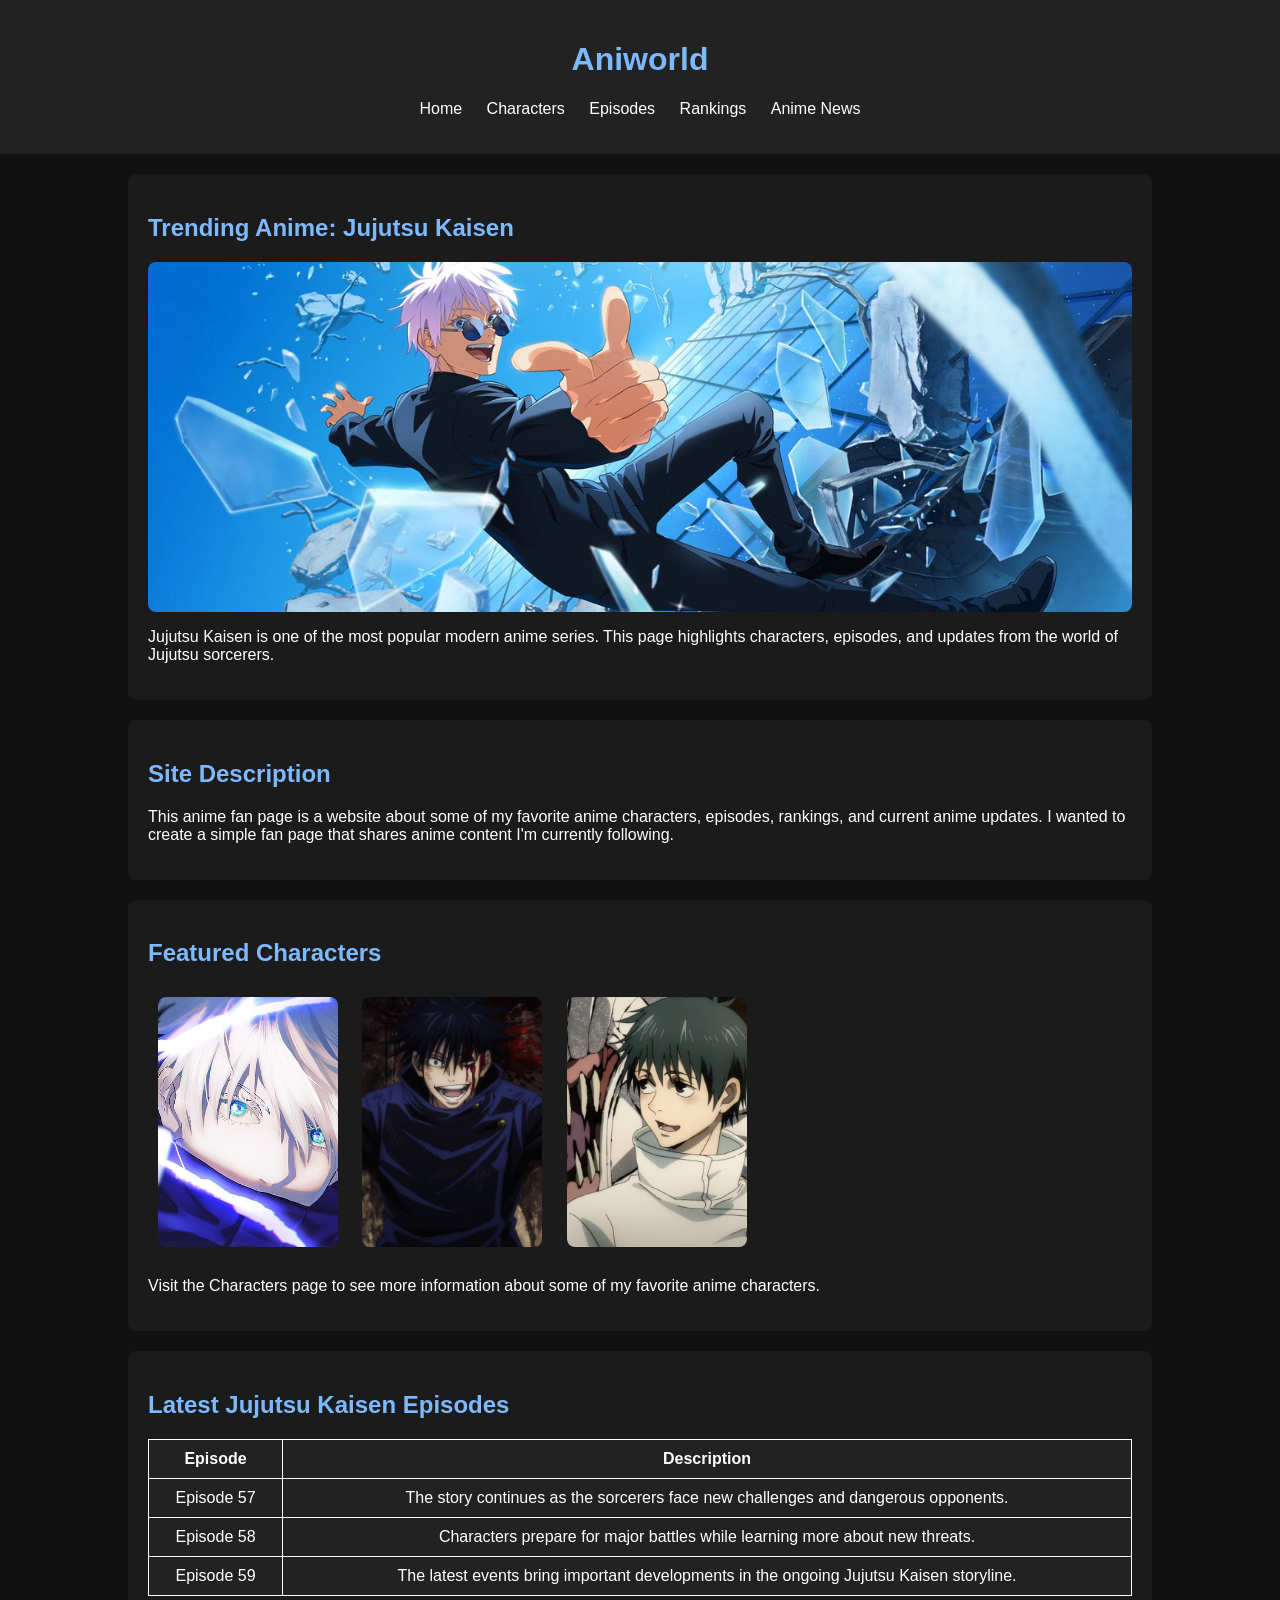
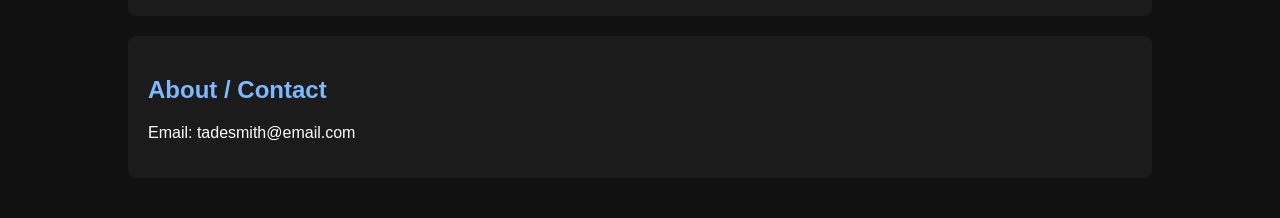
<file: index.html>
<!DOCTYPE html>
<html lang="en">

<head>
    <meta charset="UTF-8">
    <meta name="description" content="Anime fanpage featuring characters, episodes, rankings, and anime updates.">
    <meta name="viewport" content="width=device-width, initial-scale=1.0">
    <title>Aniworld</title>
    <link rel="stylesheet" href="style.css">
</head>

<body>

    <header>
        <h1><a href="index.html">Aniworld</a></h1>

        <nav>
            <ul>
                <li><a href="index.html">Home</a></li>
                <li><a href="characters.html">Characters</a></li>
                <li><a href="episodes.html">Episodes</a></li>
                <li><a href="rankings.html">Rankings</a></li>
                <li><a href="animenews.html">Anime News</a></li>
            </ul>
        </nav>
    </header>

    <main>

        <section>
            <h2>Trending Anime: Jujutsu Kaisen</h2>

            <img src="gojobanner.jpg" alt="Gojo Satoru from Jujutsu Kaisen banner">

            <p>
                Jujutsu Kaisen is one of the most popular modern anime series.
                This page highlights characters, episodes, and updates from the
                world of Jujutsu sorcerers.
            </p>
        </section>

        <section>
            <h2> Site Description</h2>

            <p>
                This anime fan page is a website about some of my favorite anime characters,
                episodes, rankings, and current anime updates. I wanted to create a simple fan page
                that shares anime content I'm currently following.
            </p>
        </section>

        <section>
            <h2>Featured Characters</h2>

            <img class="slideshow-img" src="gojo.jpg" alt="Satoru Gojo character">
            <img class="slideshow-img" src="megumihey.webp" alt="Megumi Fushiguro character">
            <img class="slideshow-img" src="yuta.avif" alt="Yuta Okkotsu character">

            <p>
                Visit the Characters page to see more information about some of my favorite anime characters.
            </p>
        </section>

        <section>
            <h2>Latest Jujutsu Kaisen Episodes</h2>

            <table>
                <tr>
                    <th>Episode</th>
                    <th>Description</th>
                </tr>

                <tr>
                    <td>Episode 57</td>
                    <td>The story continues as the sorcerers face new challenges and dangerous opponents.</td>
                </tr>

                <tr>
                    <td>Episode 58</td>
                    <td>Characters prepare for major battles while learning more about new threats.</td>
                </tr>

                <tr>
                    <td>Episode 59</td>
                    <td>The latest events bring important developments in the ongoing Jujutsu Kaisen storyline.</td>
                </tr>
            </table>
        </section>

        <section>
            <h2>About / Contact</h2>

            <p>Email: tadesmith@email.com</p>
        </section>

    </main>

</body>

</html>
</file>
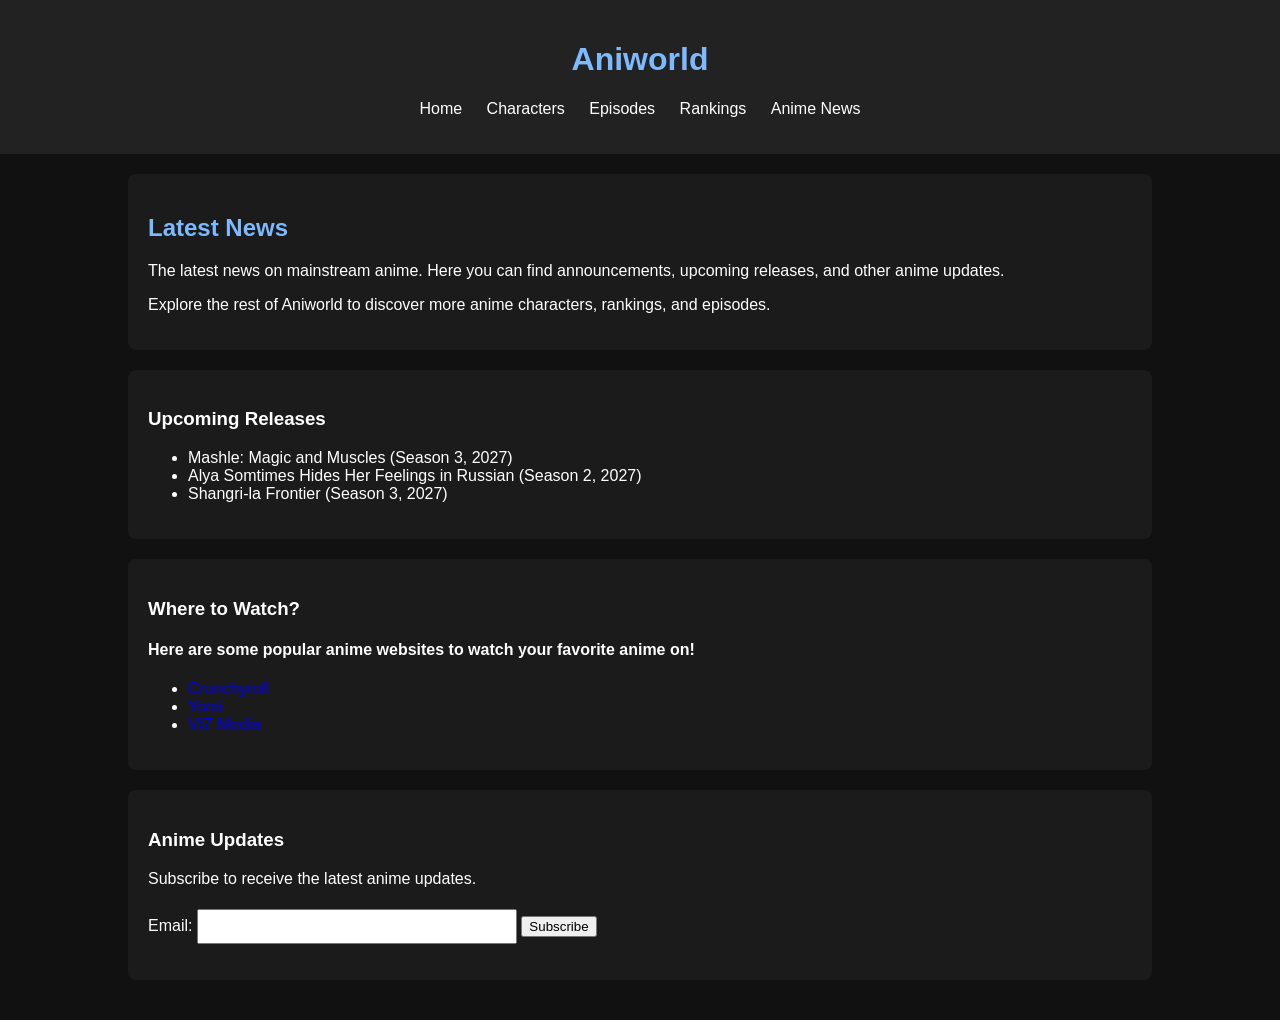
<file: animenews.html>
<!DOCTYPE html>
<html lang="en">

<head>
    <meta charset="UTF-8">
    <meta name="description" content="Anime Fanpage news page featuring anime updates and announcements.">
    <meta name="viewport" content="width=device-width, initial-scale=1.0">
    <title>Anime News | Aniworld</title>
    <link rel="stylesheet" href="style.css">
</head>

<body>

    <header>
        <h1><a href="index.html">Aniworld</a></h1>

        <nav>
            <ul>
                <li><a href="index.html">Home</a></li>
                <li><a href="characters.html">Characters</a></li>
                <li><a href="episodes.html">Episodes</a></li>
                <li><a href="rankings.html">Rankings</a></li>
                <li><a href="animenews.html">Anime News</a></li>
            </ul>
        </nav>

    </header>


    <main>

        <section>
            <h2>Latest News</h2>

            <p>
                The latest news on mainstream anime. Here you can find announcements,
                upcoming releases, and other anime updates.
            </p>

            <p>
                Explore the rest of Aniworld to discover more anime characters, rankings, and episodes.
            </p>
        </section>


        <section>
            <h3>Upcoming Releases</h3>

            <ul>
                <li>Mashle: Magic and Muscles (Season 3, 2027)</li>
                <li>Alya Somtimes Hides Her Feelings in Russian (Season 2, 2027)</li>
                <li>Shangri-la Frontier (Season 3, 2027)</li>
            </ul>
        </section>


        <section>
            <h3>Where to Watch? </h3>
            <h4> Here are some popular anime websites to watch your favorite anime on!</h4>

            <ul>
                <li><a href="https://www.crunchyroll.com" target="_blank">Crunchyroll</a></li>
                <li><a href="https://yomi.to/">Yomi</a></li>
                <li><a href="https://www.viz.com" target="_blank">VIZ Media</a></li>
            </ul>
        </section>


        <section>
            <h3>Anime Updates</h3>

            <p>
                Subscribe to receive the latest anime updates.
            </p>

            <form id="newsletterForm">

                <label for="email">Email:</label>
                <input type="email" id="email" name="email" required>

                <button type="submit">Subscribe</button>

            </form>

            <p id="message"></p>

        </section>


    </main>


    <script>
        document.getElementById("newsletterForm").addEventListener("submit", function(event) {
            event.preventDefault();

            document.getElementById("message").textContent =
                "Thank you for subscribing to Aniworld updates!";
        });
    </script>


</body>

</html>
</body>

</html>
</file>
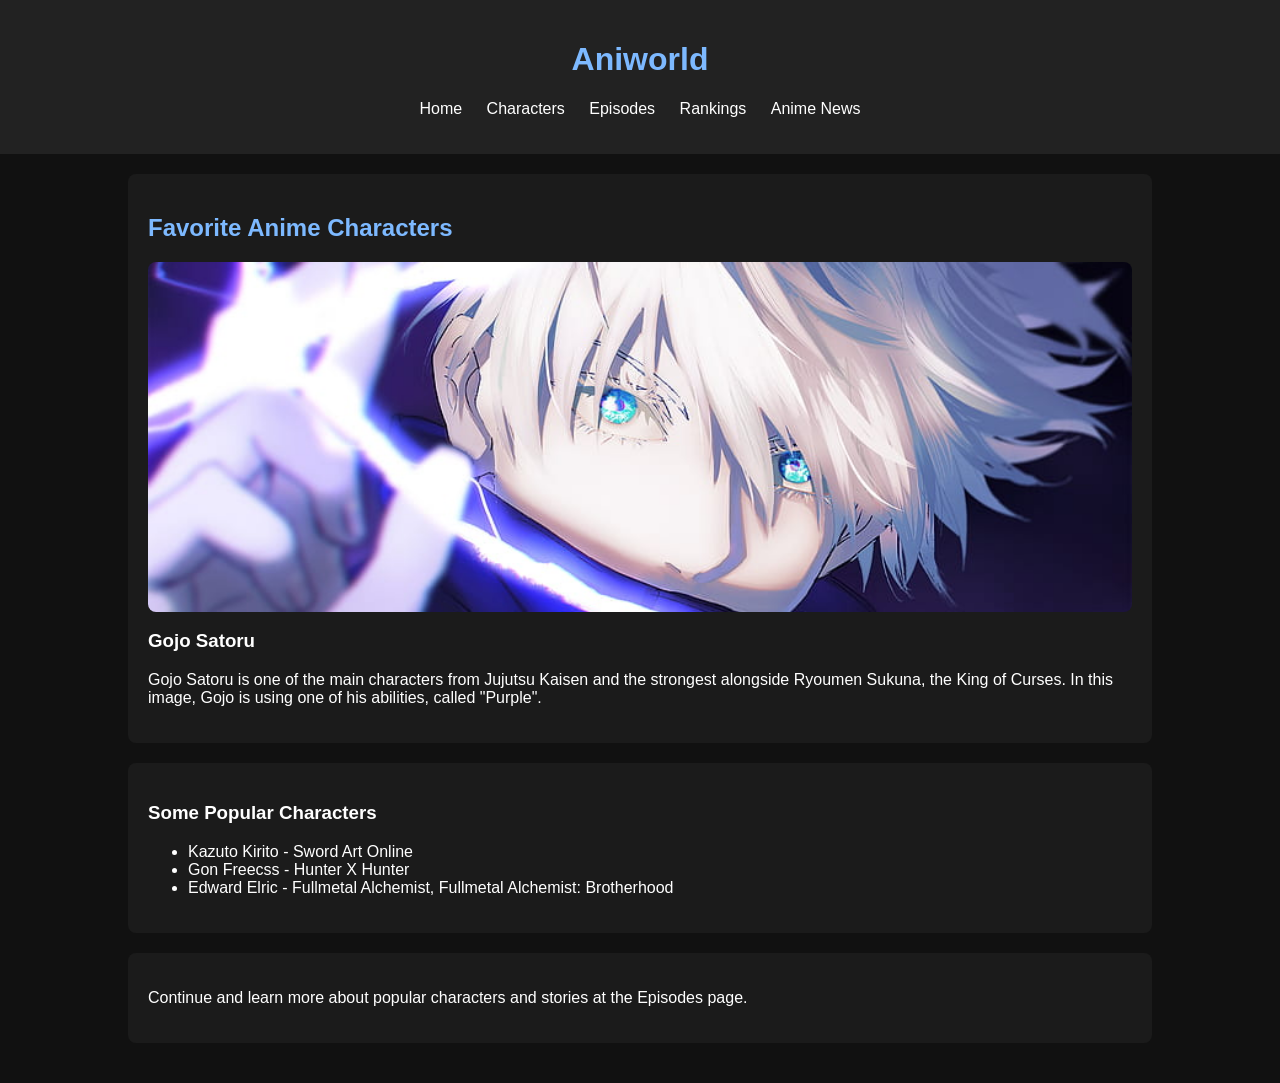
<file: characters.html>
<!DOCTYPE html>
<html lang="en">

<head>
    <meta charset="UTF-8">
    <meta name="description" content="Anime Fanpage characters page featuring popular anime characters.">
    <meta name="viewport" content="width=device-width, initial-scale=1.0">
    <title>Characters | Aniworld</title>
    <link rel="stylesheet" href="style.css">
</head>

<body>

    <header>
        <h1><a href="index.html">Aniworld</a></h1>

        <nav>
            <ul>
                <li><a href="index.html">Home</a></li>
                <li><a href="characters.html">Characters</a></li>
                <li><a href="episodes.html">Episodes</a></li>
                <li><a href="rankings.html">Rankings</a></li>
                <li><a href="animenews.html">Anime News</a></li>
            </ul>
        </nav>
    </header>


    <main>

        <section>
            <h2>Favorite Anime Characters</h2>

            <img src="gojo.jpg" alt="Gojo Satoru from Jujutsu Kaisen" width="300">

            <h3>Gojo Satoru</h3>

            <p>
                Gojo Satoru is one of the main characters from Jujutsu Kaisen and the strongest alongside Ryoumen Sukuna, the King of Curses.
                In this image, Gojo is using one of his abilities, called "Purple".
            </p>

        </section>


        <section>

            <h3>Some Popular Characters</h3>

            <ul>
                <li>Kazuto Kirito - Sword Art Online</li>
                <li>Gon Freecss - Hunter X Hunter</li>
                <li>Edward Elric - Fullmetal Alchemist, Fullmetal Alchemist: Brotherhood</li>
            </ul>

        </section>


        <section>
            <p>
               Continue and learn more about popular characters and stories at the Episodes page.
            </p>
        </section>

    </main>


</body>

</html>
</file>
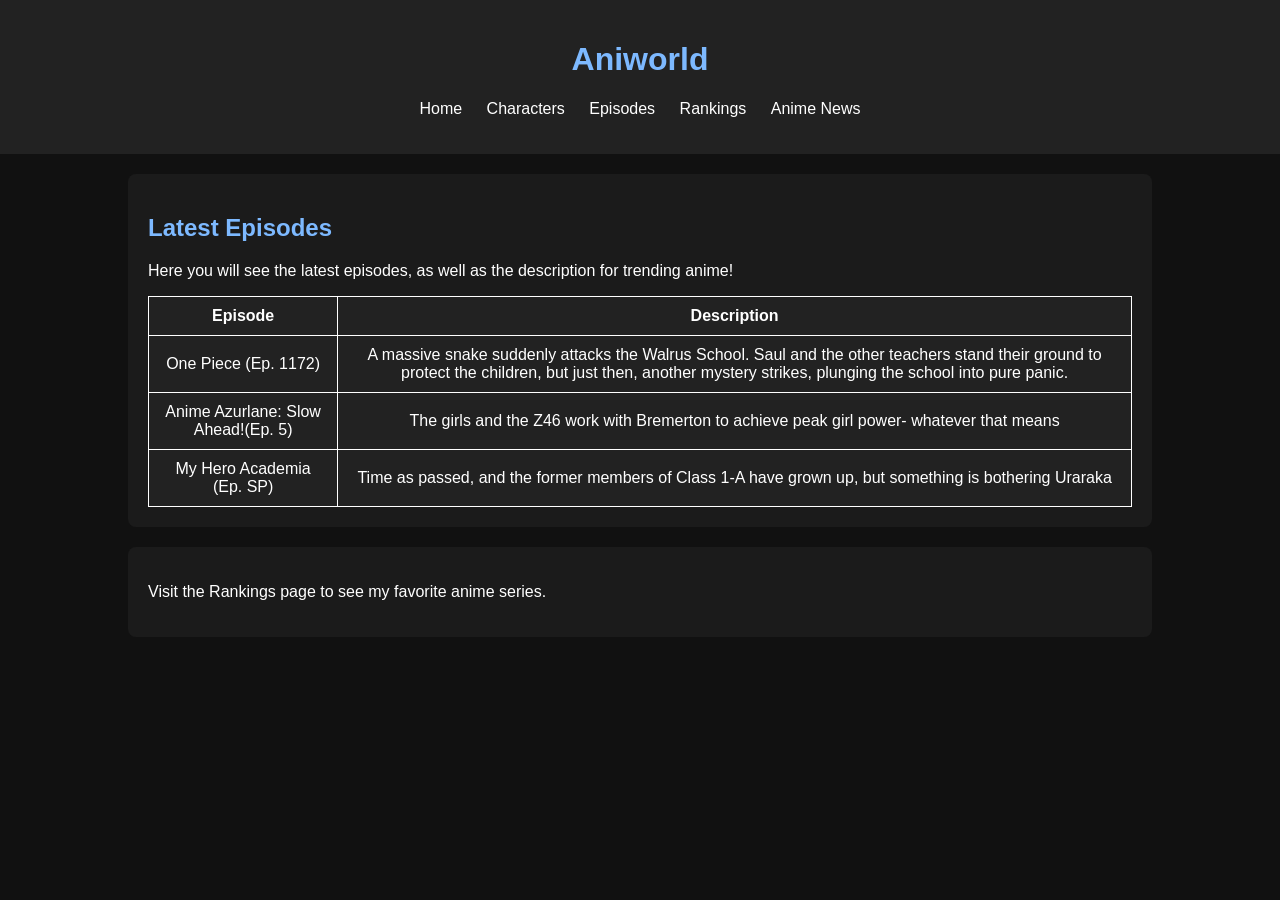
<file: episodes.html>
<!DOCTYPE html>
<html lang="en">

<head>
    <meta charset="UTF-8">
    <meta name="description" content="Anime Fanpage episodes page with episode information.">
    <meta name="viewport" content="width=device-width, initial-scale=1.0">
    <title>Episodes | Aniworld</title>
    <link rel="stylesheet" href="style.css">
</head>

<body>

    <header>
        <h1><a href="index.html">Aniworld</a></h1>

        <nav>
            <ul>
                <li><a href="index.html">Home</a></li>
                <li><a href="characters.html">Characters</a></li>
                <li><a href="episodes.html">Episodes</a></li>
                <li><a href="rankings.html">Rankings</a></li>
                <li><a href="animenews.html">Anime News</a></li>
            </ul>
        </nav>
    </header>


    <main>

        <section>
            <h2>Latest Episodes</h2>

            <p>
                Here you will see the latest episodes, as well as the description for
                trending anime!
            </p>

            <table>

                <tr>
                    <th>Episode</th>
                    <th>Description</th>
                </tr>

                <tr>
                    <td>One Piece (Ep. 1172)</td>
                    <td>A massive snake suddenly attacks the Walrus School. 
                        Saul and the other teachers stand their ground to 
                        protect the children, but just then, another mystery 
                        strikes, plunging the school into pure panic.</td>
                </tr>

                <tr>
                    <td>Anime Azurlane: Slow Ahead!(Ep. 5)</td>
                    <td>The girls and the Z46 work with Bremerton to
                        achieve peak girl power- whatever that means</td>
                </tr>

                <tr>
                    <td>My Hero Academia (Ep. SP)</td>
                    <td>Time as passed, and the former members of Class 1-A
                        have grown up, but something is bothering Uraraka</td>
                </tr>

            </table>

        </section>


        <section>
            <p>
                Visit the Rankings page to see my favorite anime series.
            </p>
        </section>

    </main>


</body>

</html>
</file>
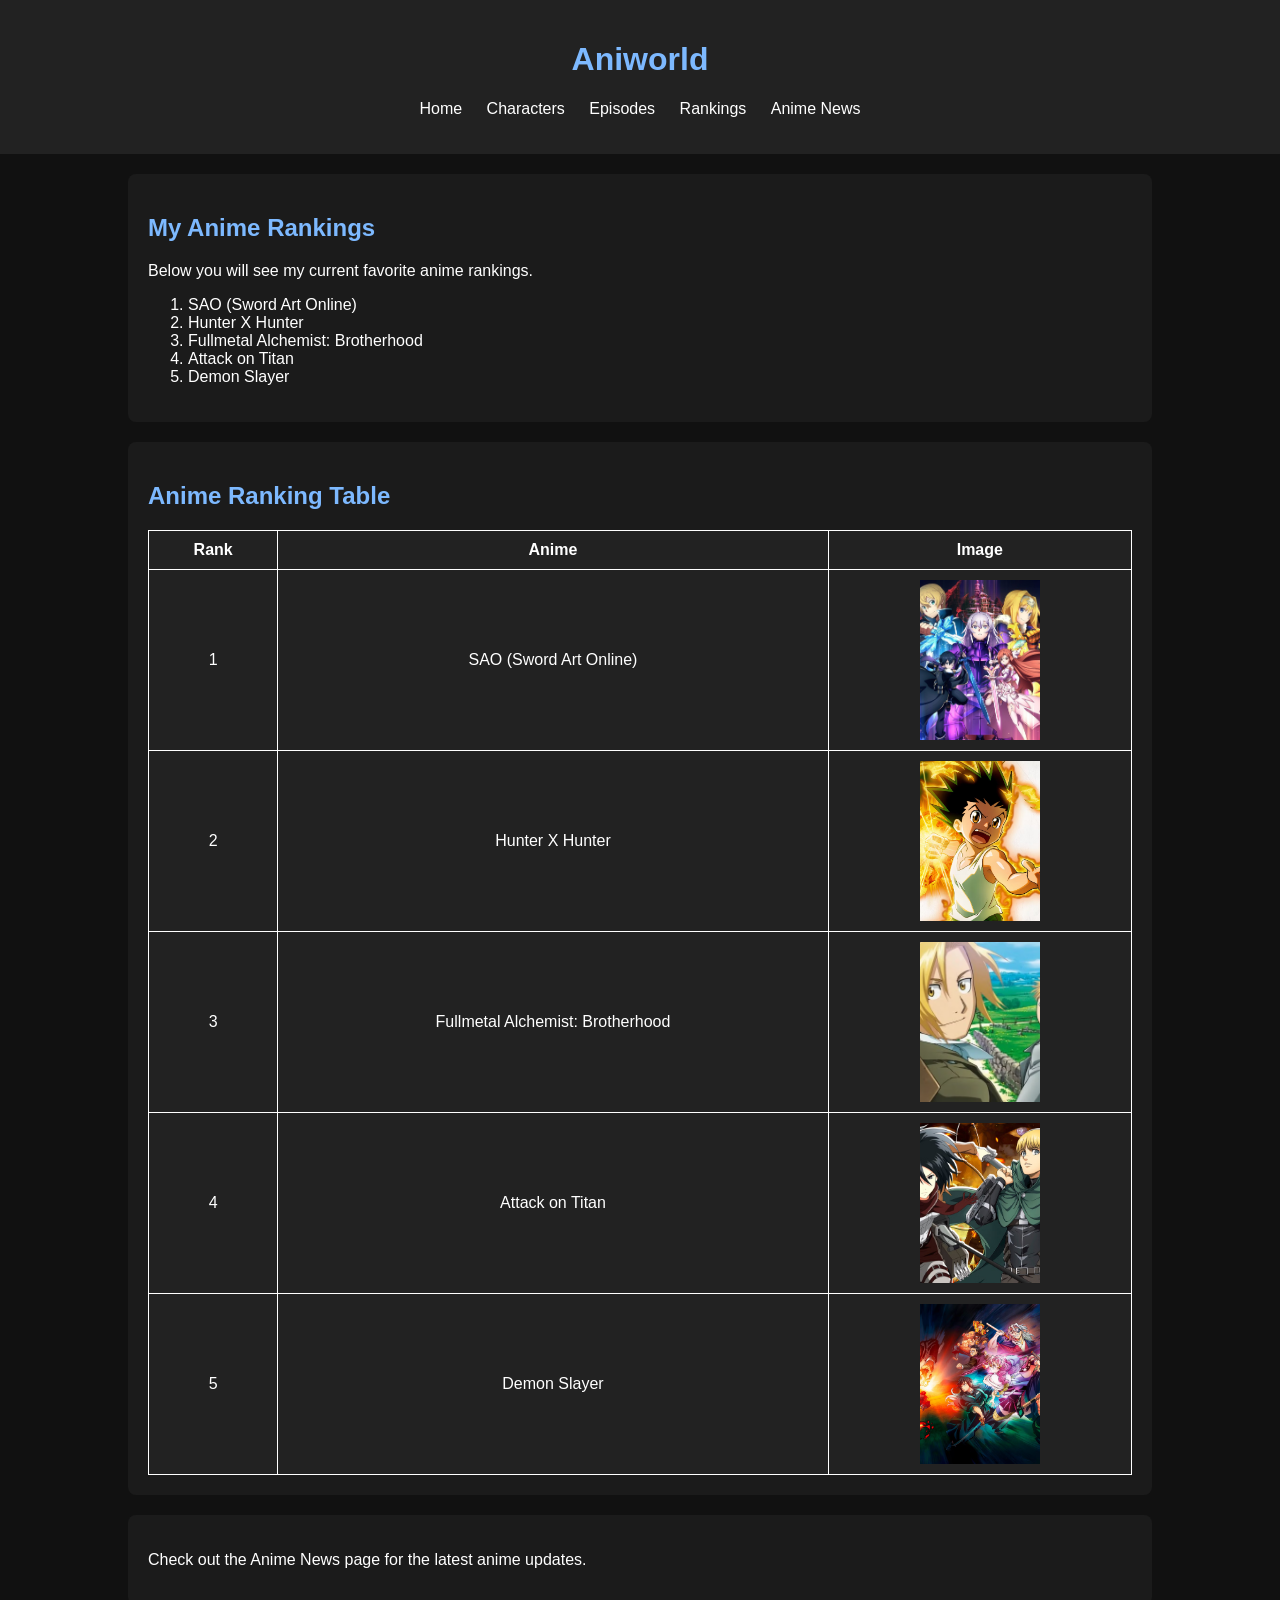
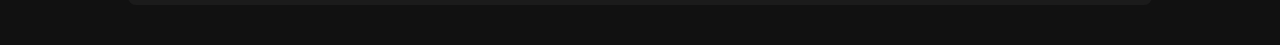
<file: rankings.html>
<!DOCTYPE html>
<html lang="en">

<head>
    <meta charset="UTF-8">
    <meta name="description" content="Anime Fanpage rankings page showing favorite anime rankings.">
    <meta name="viewport" content="width=device-width, initial-scale=1.0">
    <title>Rankings | Aniworld</title>
    <link rel="stylesheet" href="style.css">
</head>

<body>

    <header>
        <h1><a href="index.html">Aniworld</a></h1>

        <nav>
            <ul>
                <li><a href="index.html">Home</a></li>
                <li><a href="characters.html">Characters</a></li>
                <li><a href="episodes.html">Episodes</a></li>
                <li><a href="rankings.html">Rankings</a></li>
                <li><a href="animenews.html">Anime News</a></li>
            </ul>
        </nav>
    </header>

    <main>

        <section>

            <h2>My Anime Rankings</h2>

            <p>
                Below you will see my current favorite anime rankings.
            </p>

            <ol>
                <li>SAO (Sword Art Online)</li>
                <li>Hunter X Hunter</li>
                <li>Fullmetal Alchemist: Brotherhood</li>
                <li>Attack on Titan</li>
                <li>Demon Slayer</li>
            </ol>

        </section>

        <section>

            <h2>Anime Ranking Table</h2>

            <table>
                <tr>
                    <th>Rank</th>
                    <th>Anime</th>
                    <th>Image</th>
                </tr>

                <tr>
                    <td>1</td>
                    <td>SAO (Sword Art Online)</td>
                    <td><img src="sao2.jpg" alt="Sword Art Online anime cover"></td>
                </tr>

                <tr>
                    <td>2</td>
                    <td>Hunter X Hunter</td>
                    <td><img src="hxh.avif" alt="Hunter X Hunter anime cover"></td>
                </tr>

                <tr>
                    <td>3</td>
                    <td>Fullmetal Alchemist: Brotherhood</td>
                    <td><img src="fmbh.avif" alt="Fullmetal Alchemist Brotherhood anime cover"></td>
                </tr>

                <tr>
                    <td>4</td>
                    <td>Attack on Titan</td>
                    <td><img src="atkont.avif" alt="Attack on Titan anime cover"></td>
                </tr>

                <tr>
                    <td>5</td>
                    <td>Demon Slayer</td>
                    <td><img src="dstanjiro.avif" alt="Demon Slayer anime cover"></td>
                </tr>

            </table>

        </section>

        <section>
            <p>
                Check out the Anime News page for the latest anime updates.
            </p>
        </section>

    </main>

</body>

</html>
</file>
<file: style.css>
body {
    font-family: Arial, sans-serif;
    background-color: #111;
    color: white;
    margin: 0;
    padding: 0;
}

header {
    background-color: #222;
    text-align: center;
    padding: 20px;
}

h1,
h2 {
    color: #7db9ff;
}

header h1 a {
    color: #7db9ff;
    text-decoration: none;
}

header h1 a:hover {
    color: white;
}

nav ul {
    list-style-type: none;
    padding: 0;
}

nav li {
    display: inline;
    margin: 0 10px;
}

nav a {
    color: white;
    text-decoration: none;
}

nav a:hover {
    color: #7db9ff;
}

main {
    width: 80%;
    margin: auto;
    padding: 20px;
}

section {
    background-color: #1b1b1b;
    margin-bottom: 20px;
    padding: 20px;
    border-radius: 8px;
}

/* General images */
img {
    max-width: 100%;
    height: auto;
    display: block;
    margin-bottom: 15px;
}

/* Banner image */
section:first-of-type img {
    width: 100%;
    max-height: 350px;
    object-fit: cover;
    border-radius: 8px;
}

/* Character slideshow */
.slideshow-img {
    width: 180px;
    height: 250px;
    object-fit: cover;
    display: inline-block;
    margin: 10px;
    border-radius: 8px;
}

/* Ranking table images */
table img {
    width: 120px;
    height: 160px;
    object-fit: cover;
    display: block;
    margin: auto;
}

table {
    width: 100%;
    border-collapse: collapse;
    background-color: #222;
}

table,
th,
td {
    border: 1px solid white;
}

th,
td {
    padding: 10px;
    text-align: center;
}

form input {
    width: 100%;
    max-width: 300px;
    padding: 8px;
    margin-top: 5px;
}

footer {
    background-color: #222;
    text-align: center;
    padding: 15px;
    margin-top: 20px;
}

footer a {
    color: #7db9ff;
}
</file>
